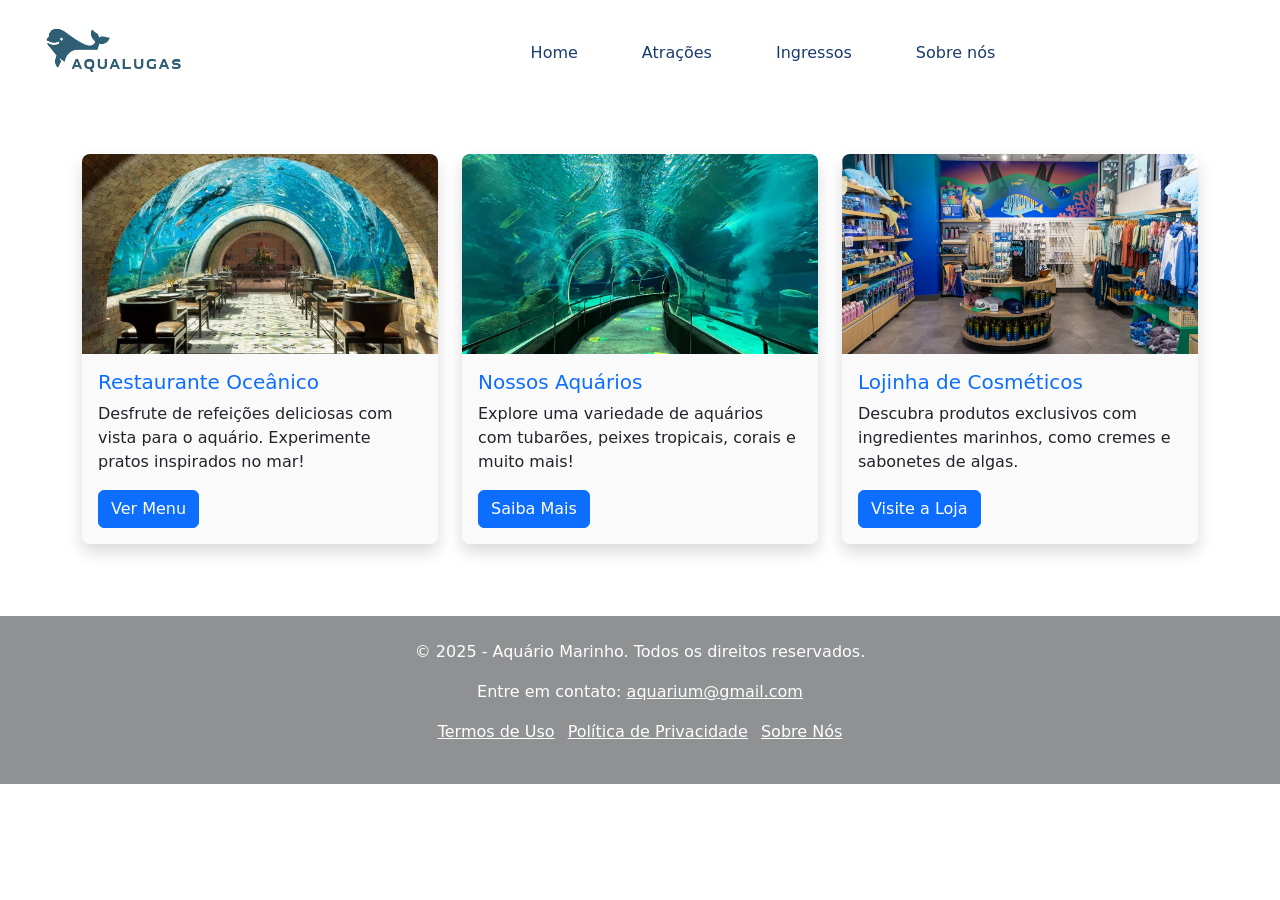
<file: index.html>
<!DOCTYPE html>
<html lang="pt-br">
<head>
    <meta charset="UTF-8">
    <meta name="viewport" content="width=device-width, initial-scale=1.0">
    <title>AquaLugas</title>
    <link rel="stylesheet" href="style.css">
    <link href="https://cdn.jsdelivr.net/npm/bootstrap@5.3.8/dist/css/bootstrap.min.css" rel="stylesheet" integrity="sha384-sRIl4kxILFvY47J16cr9ZwB07vP4J8+LH7qKQnuqkuIAvNWLzeN8tE5YBujZqJLB" crossorigin="anonymous">
</head>
<body>
    <nav class="navbar navbar-expand-lg bg-white">
        <div class="container-fluid">
            <a class="navbar-brand" href="index.html">
                <img src="assets/aquarium-logo.png" class="logo" width="230" height="80" alt="Aquário Marinho Logo">
            </a>
            <button class="navbar-toggler" type="button" data-bs-toggle="collapse" data-bs-target="#navbarNav" aria-controls="navbarNav" aria-expanded="false" aria-label="Toggle navigation">
                <span class="navbar-toggler-icon"></span>
            </button>
            <div class="collapse navbar-collapse" id="navbarNav">
                <ul class="navbar-nav mx-auto gap-5">
                    <li class="nav-item">
                        <a class="nav-link active" aria-current="page" href="#">Home</a>
                    </li>   
                    <li class="nav-item">
                        <a class="nav-link" href="GIOVANE/index.html">Atrações</a>
                    </li>
                    <li class="nav-item">
                        <a class="nav-link" href="BRYAN/ingressos.html">Ingressos</a>
                    </li>
                    <li class="nav-item">
                        <a class="nav-link" href="ANTONIO/index.html">Sobre nós</a>
                    </li>
                </ul>
            </div>
        </div>
    </nav>

    <div class="container my-5">
        <div class="row justify-content-center">

            <div class="col-md-4 mb-4">
                <div class="card bg-light bg-opacity-75 border-0 rounded-3 shadow">
                    <img src="assets/restaurante.jpg" class="card-img-top rounded-top-3" alt="Restaurante Oceânico">
                    <div class="card-body">
                        <h5 class="card-title text-primary">Restaurante Oceânico</h5>
                        <p class="card-text">Desfrute de refeições deliciosas com vista para o aquário. Experimente pratos inspirados no mar!</p>
                        <a href="#" class="btn btn-primary">Ver Menu</a>
                    </div>
                </div>
            </div>
            <div class="col-md-4 mb-4">
                <div class="card bg-light bg-opacity-75 border-0 rounded-3 shadow">
                    <img src="assets/aquarios.jpg" class="card-img-top rounded-top-3" alt="Exibição de Aquários">
                    <div class="card-body">
                        <h5 class="card-title text-primary">Nossos Aquários</h5>
                        <p class="card-text">Explore uma variedade de aquários com tubarões, peixes tropicais, corais e muito mais!</p>
                        <a href="#" class="btn btn-primary">Saiba Mais</a>
                    </div>
                </div>
            </div>
            <div class="col-md-4 mb-4">
                <div class="card bg-light bg-opacity-75 border-0 rounded-3 shadow">
                    <img src="assets/lojinha.webp" class="card-img-top rounded-top-3" alt="Lojinha de Cosméticos">
                    <div class="card-body">
                        <h5 class="card-title text-primary">Lojinha de Cosméticos</h5>
                        <p class="card-text">Descubra produtos exclusivos com ingredientes marinhos, como cremes e sabonetes de algas.</p>
                        <a href="#" class="btn btn-primary">Visite a Loja</a>
                    </div>
                </div>
            </div>
        </div>
    </div>

    <video autoplay muted loop class="video-background">
        <source src="https://res.cloudinary.com/dc8deo9mq/video/upload/v1760617368/background_zxlzxb.mp4" type="video/mp4">
        Seu navegador não suporta vídeos.
    </video>

    <footer class="bg-dark bg-opacity-50 text-white text-center py-4">
        <p>&copy; 2025 - Aquário Marinho. Todos os direitos reservados.</p>
        <p>Entre em contato: <a href="mailto:aqualugas@gmail.com" class="text-white">aquarium@gmail.com</a></p>
        <ul class="list-inline">
            <li class="list-inline-item"><a href="#" class="text-white">Termos de Uso</a></li>
            <li class="list-inline-item"><a href="#" class="text-white">Política de Privacidade</a></li>
            <li class="list-inline-item"><a href="#" class="text-white">Sobre Nós</a></li>
        </ul>
    </footer>

    <script src="https://cdn.jsdelivr.net/npm/bootstrap@5.3.8/dist/js/bootstrap.bundle.min.js" integrity="sha384-FKyoEForCGlyvwx9Hj09JcYn3nv7wiPVlz7YYwJrWVcXK/BmnVDxM+D2scQbITxI" crossorigin="anonymous"></script>
</body>
</html>
</file>
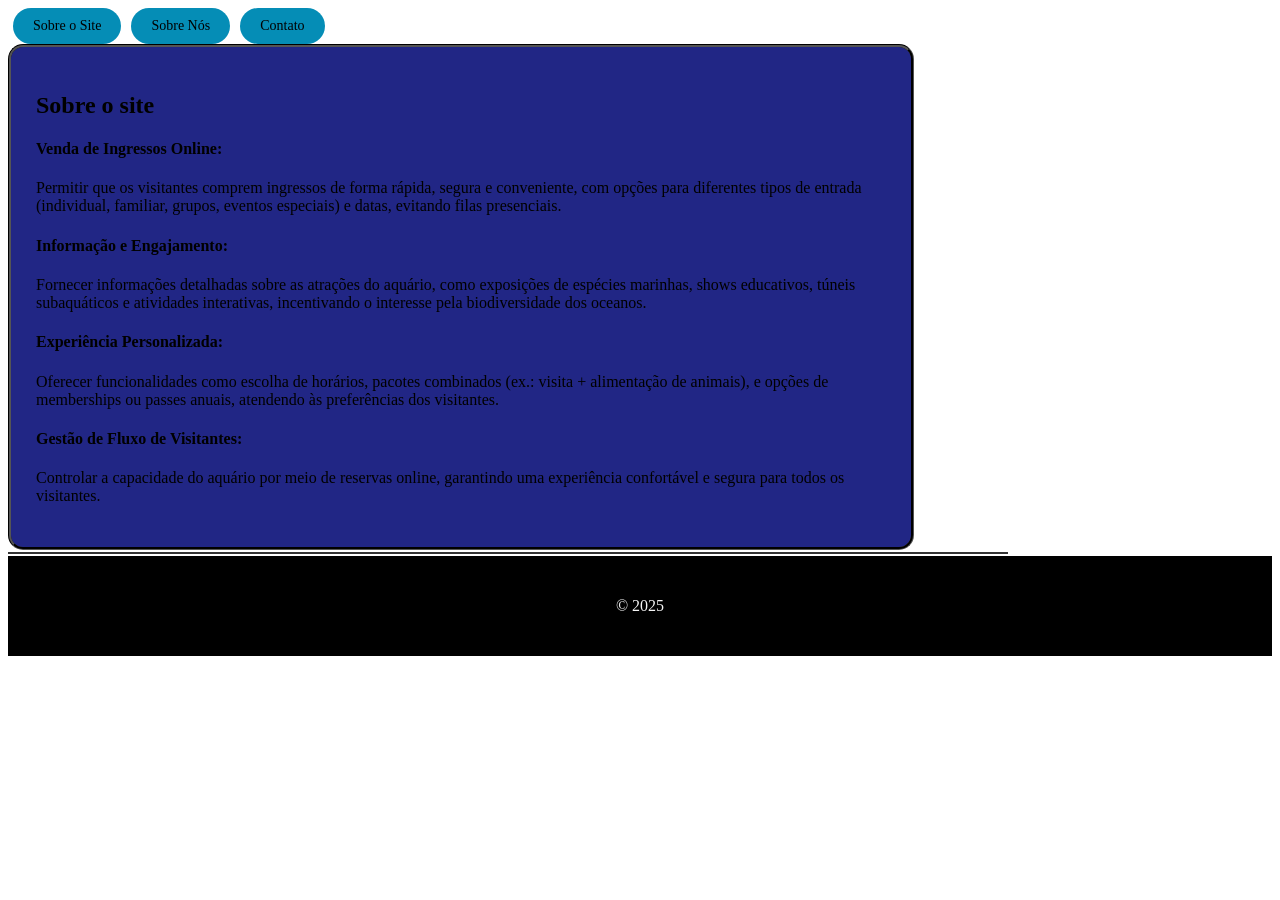
<file: ANTONIO/index.html>
<html lang="pt-BR">
<head>
    <meta charset="UTF-8">
    <meta name="viewport" content="width=device-width, initial-scale=1.0">
    <link rel="stylesheet" href="inf.css">
     <script defer src="./script.js"></script>

    <title>referências</title>
   </head>



  
       



    <nav class="navbar">
    <div class="nav-container">
        <ul class="nav-menu">
            <li class="nav-item">
                <a href="#" class="nav-link">Sobre o Site</a>
            </li>
            <li class="nav-item">
                <a href="#" class="nav-link">Sobre Nós</a>
            </li>
            <li class="nav-item">
                <a href="#" class="nav-link">Contato</a>
            </li>
        </ul>
    </div>
</nav>


       
            
        </body>
       
      
    <div class="q1">
    <section id="sobre">
        <h2>Sobre o site</h2>
        <p><h4>Venda de Ingressos Online:</h4> Permitir que os visitantes comprem ingressos de forma rápida, segura e conveniente, com opções para diferentes tipos de entrada (individual, familiar, grupos, eventos especiais) e datas, evitando filas presenciais.</p>
        <p><h4>Informação e Engajamento:</h4> Fornecer informações detalhadas sobre as atrações do aquário, como exposições de espécies marinhas, shows educativos, túneis subaquáticos e atividades interativas, incentivando o interesse pela biodiversidade dos oceanos.</p>
        <P><H4>Experiência Personalizada:</H4> Oferecer funcionalidades como escolha de horários, pacotes combinados (ex.: visita + alimentação de animais), e opções de memberships ou passes anuais, atendendo às preferências dos visitantes.</P>
        <P><h4>Gestão de Fluxo de Visitantes:</h4> Controlar a capacidade do aquário por meio de reservas online, garantindo uma experiência confortável e segura para todos os visitantes.</P>
    </section>
    
    </div>
    <hr class="minha-linha">
  
   
      
  <div class="container" id="interface-container">
    <!-- os cards serão inseridos aqui pelo JS -->
</div>

    

    

    <footer class="footer">
        <p>&copy; 2025 </p>

    </footer>
</body>
</html>
</file>
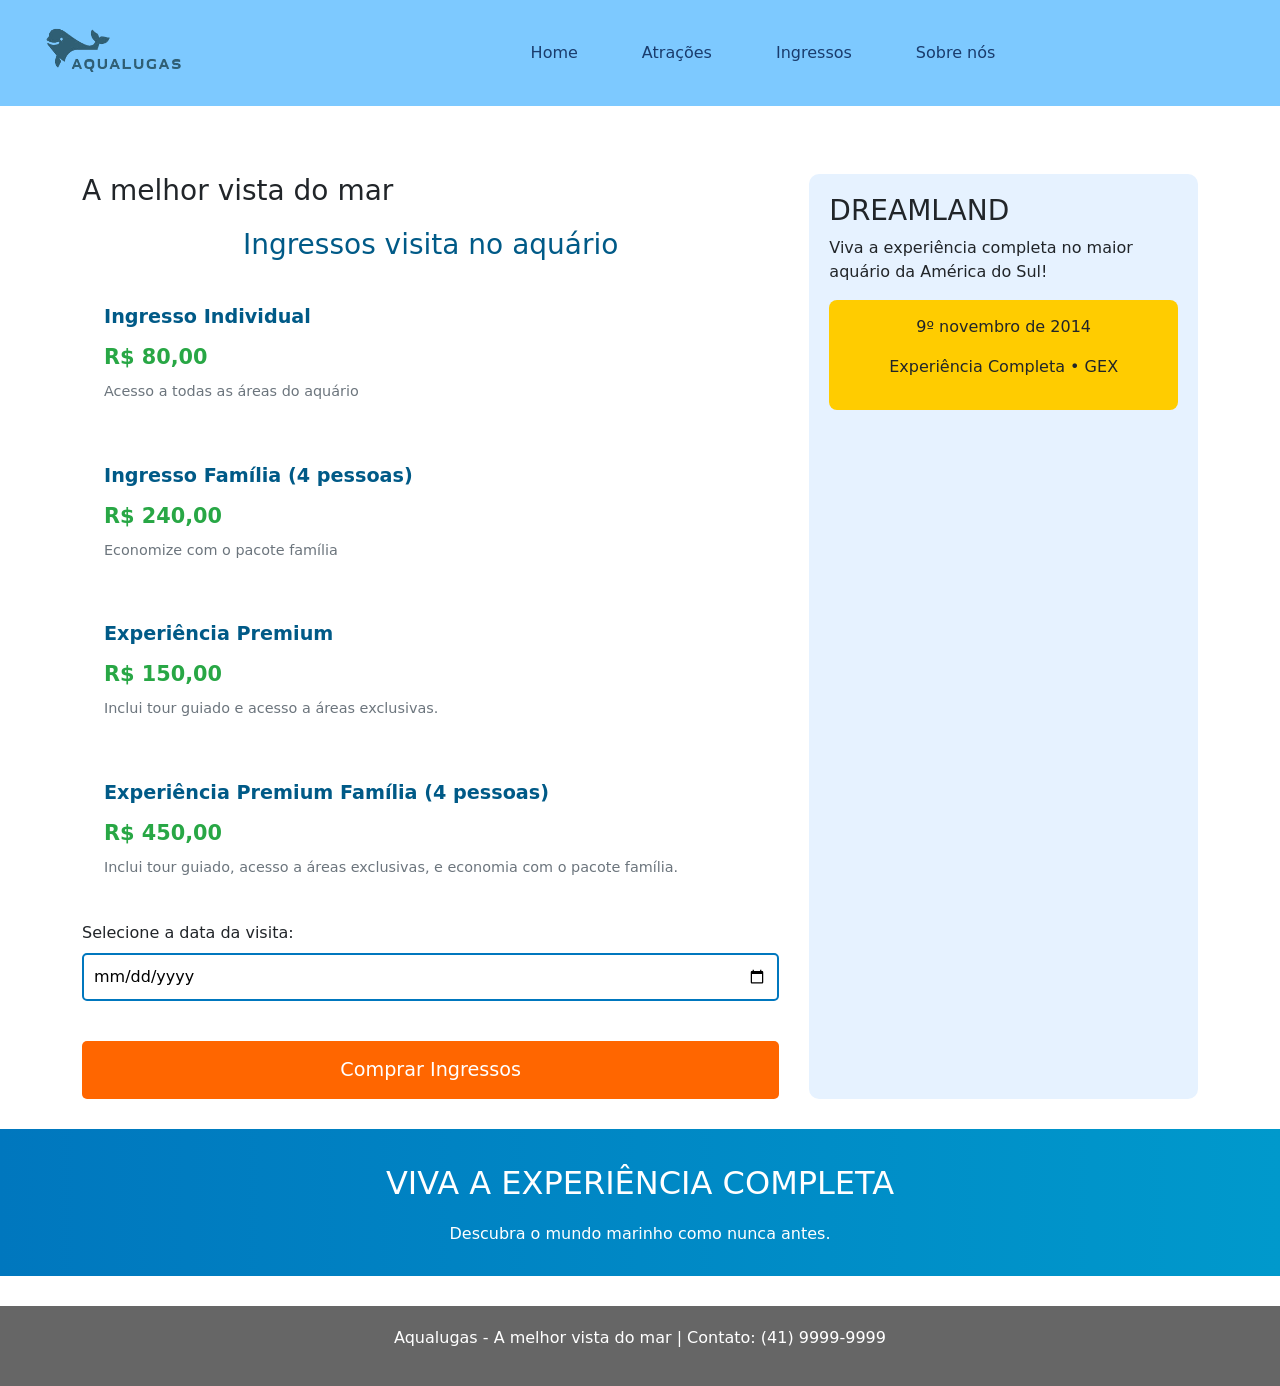
<file: BRYAN/ingressos.html>
<!DOCTYPE html>
<html lang="pt-BR">
<head>
    <meta charset="UTF-8">
    <meta name="viewport" content="width=device-width, initial-scale=1.0">
    <title>Aqualugas - Ingressos</title>
    <link rel="stylesheet" href="ingressos.css">
    <link href="https://cdn.jsdelivr.net/npm/bootstrap@5.3.8/dist/css/bootstrap.min.css" rel="stylesheet" integrity="sha384-sRIl4kxILFvY47J16cr9ZwB07vP4J8+LH7qKQnuqkuIAvNWLzeN8tE5YBujZqJLB" crossorigin="anonymous">
    <!-- fontes -->
    <link rel="preconnect" href="https://fonts.googleapis.com">
    <link rel="preconnect" href="https://fonts.gstatic.com" crossorigin>
    <link href="https://fonts.googleapis.com/css2?family=Montserrat:ital,wght@0,100..900;1,100..900&family=Raleway:ital,wght@0,100..900;1,100..900&display=swap" rel="stylesheet">
</head>
<body>
    <!-- navbar -->
    <nav class="navbar navbar-expand-lg bg-black">
        <div class="container-fluid">
            <a class="navbar-brand" href="#">
                <img src="assets/aquarium-logo.png" class="logo" width="230" height="80" alt="Logo">
            </a>
            <button class="navbar-toggler" type="button" data-bs-toggle="collapse" data-bs-target="#navbarNav" aria-controls="navbarNav" aria-expanded="false" aria-label="Toggle navigation">
                <span class="navbar-toggler-icon"></span>
            </button>
            <div class="collapse navbar-collapse" id="navbarNav">
                <ul class="navbar-nav mx-auto gap-5">
                    <li class="nav-item">
                        <a class="nav-link active" aria-current="page" href="../index.html">Home</a>
                    </li>
                    <li class="nav-item">
                        <a class="nav-link" href="../GIOVANE/index.html">Atrações</a>
                    </li>
                    <li class="nav-item">
                        <a class="nav-link" href="../BRYAN/ingressos.html">Ingressos</a>
                    </li>
                    <li class="nav-item">
                        <a class="nav-link" href="../ANTONIO/index.html">Sobre nós</a>
                    </li>
                </ul>
            </div>
        </div>
    </nav>
    <!-- navbar -->
    
    <br></br>
    
    <div class="container">
        <div class="main-content">
            <h3>A melhor vista do mar</h3>
            
            <div class="ticket-section">
                <h3>Ingressos visita no aquário</h3>
                
                <div class="ticket-option" onclick="selectTicket(this)">
                    <div class="ticket-title">Ingresso Individual</div>
                    <div class="ticket-price">R$ 80,00</div>
                    <div class="ticket-desc">Acesso a todas as áreas do aquário</div>
                </div>
                
                <div class="ticket-option" onclick="selectTicket(this)">
                    <div class="ticket-title">Ingresso Família (4 pessoas)</div>
                    <div class="ticket-price">R$ 240,00</div>
                    <div class="ticket-desc">Economize com o pacote família</div>
                </div>
                
                <div class="ticket-option" onclick="selectTicket(this)">
                    <div class="ticket-title">Experiência Premium</div>
                    <div class="ticket-price">R$ 150,00</div>
                    <div class="ticket-desc">Inclui tour guiado e acesso a áreas exclusivas.</div>
                </div>
            </div>

            <div class="ticket-option" onclick="selectTicket(this)">
                <div class="ticket-title">Experiência Premium Família (4 pessoas)</div>
                <div class="ticket-price">R$ 450,00</div>
                <div class="ticket-desc">Inclui tour guiado, acesso a áreas exclusivas, e economia com o pacote família.</div>
            </div>
            
            <div class="date-selector">
                <label>Selecione a data da visita:</label>
                <input type="date" id="visit-date">
            </div>

            <button class="buy-btn" onclick="purchaseTickets()">Comprar Ingressos</button>
        </div>

        <div class="sidebar">
            <h3>DREAMLAND</h3>
            <p>Viva a experiência completa no maior aquário da América do Sul!</p>
            <div class="highlight">
                <p>9º novembro de 2014</p>
                <p>Experiência Completa • GEX</p>
            </div>
        </div>
    </div>

    <div class="experience">
        <div class="exp-title">VIVA A EXPERIÊNCIA COMPLETA</div>
        <div class="exp-subtitle">Descubra o mundo marinho como nunca antes.</div>
    </div>
<!-- Modal -->
<div class="modal fade" id="myModal" tabindex="-1" aria-labelledby="myModalLabel" aria-hidden="true">
    <div class="modal-dialog modal-lg">
      <div class="modal-content">
        <div class="modal-header">
          <h5 class="modal-title" id="myModalLabel">Detalhes do Ingresso</h5>
          <button type="button" class="btn-close" data-bs-dismiss="modal" aria-label="Close"></button>
        </div>
        <div class="modal-body">
          <div id="modal-ticket-info" class="mb-4">
            <!-- Informações do ingresso serão inseridas aqui via JavaScript -->
            <h4 id="modal-ticket-title"></h4>
            <p class="text-success fw-bold fs-5" id="modal-ticket-price"></p>
            <p id="modal-ticket-desc" class="text-muted"></p>
          </div>
          
          <div class="container-fluid">
            <div class="row mb-3">
              <div class="col-md-6">
                <label for="visit-date" class="form-label">Data da Visita:</label>
                <input type="date" id="visit-date" class="form-control">
              </div>
              <div class="col-md-6">
                <label for="ticket-quantity" class="form-label">Quantidade:</label>
                <select id="ticket-quantity" class="form-select">
                  <option value="1">1 ingresso</option>
                  <option value="2">2 ingressos</option>
                  <option value="3">3 ingressos</option>
                  <option value="4">4 ingressos</option>
                  <option value="5">5 ingressos</option>
                </select>
              </div>
            </div>
            
            <div class="row">
              <div class="col-12">
                <div class="alert alert-info">
                  <small>
                    <strong>Informações importantes:</strong><br>
                    - Horário de funcionamento: 9h às 18h<br>
                    - Crianças até 5 anos não pagam<br>
                    - Estudantes e idosos têm 50% de desconto (documentação necessária)
                  </small>
                </div>
              </div>
            </div>
          </div>
        </div>
        <div class="modal-footer">
          <button type="button" class="btn btn-secondary" data-bs-dismiss="modal">Cancelar</button>
          <button type="button" class="btn btn-primary" onclick="finalizarCompra()">Finalizar Compra</button>
        </div>
      </div>
    </div>
  </div>
    <footer>
        <p>Aqualugas - A melhor vista do mar | Contato: (41) 9999-9999</p>
    </footer>
    
    <script src="ingressos.js"></script>
    <script src="https://cdn.jsdelivr.net/npm/bootstrap@5.3.8/dist/js/bootstrap.bundle.min.js" integrity="sha384-FKyoEForCGlyvwx9Hj09JcYn3nv7wiPVlz7YYwJrWVcXK/BmnVDxM+D2scQbITxI" crossorigin="anonymous"></script>
</body>
</html>
</file>
<file: style.css>
.video-background {
    position: fixed;
    right: 0;
    bottom: 0;
    min-width: 100%;
    min-height: 100%;
    z-index: -1;
    object-fit: cover;
}

.card {
    transition: transform 0.3s;
}
.card:hover {
    transform: translateY(-5px);
}
.card-img-top {
    height: 200px;
    object-fit: cover;
}

footer a:hover {
    color: #a3d8f4 !important;
}

.navbar-nav .nav-link {
    color: #1a3c6d !important;
    transition: color 0.3s;
}
.navbar-nav .nav-link:hover {
    color: #a3d8f4 !important;
}
</file>
<file: ANTONIO/inf.css>
html {
    scroll-behavior: smooth;
}
.q1 {
    background-color: #14197ef0;
    height: 450px;
    width: 850px;
    padding: 25px;
    border-radius: 15px; 
    border-color: black;
    border-width: 3px;    
    border-style:groove; 
     
}
.minha-linha {
    border: none;
    height: 2px;
    background-color: #333; 
    margin: 2px 0;
    width: 1000px; 
  }


-------------------------------------
.logo {
    margin-right: 20px;
}

.nav-menu {
    display: flex;
    list-style: none;
    margin: 0px;
    padding: 0;
   
}

.nav-item {
    margin: 0 5px;
   
}

.nav-link {
    display: flex;
    align-items: center;
    text-decoration: none;
    color: #000;
    background-color: #058db6; /* Default background color, adjust per item */
    padding: 10px 20px;
    border-radius: 18px;
    font-size: 14px;
    
}

.nav-link:hover {
    background-color: #d36b04;
    transition:0.5s;
}
 
.footer {
    background-color: #000000;
 height: 100px;
 color: whitesmoke;
 display: flex;
align-items: center; 
justify-content: center;
}

.card {
    max-width: 600px;
    border: 1px solid#000000f0;
    border-radius: 10px;
    padding: 15px;
    text-align: center;
    box-shadow: 2px 2px 5px rgba(0,0,0,0.1);
    margin: 10px;
    display: inline-block;
    background: #14197ef0;
  }

  .card img {
    width: 100%;
    border-radius: 8px;
  }

  .btn {
    background: #007bff;
    color: white;
    border: none;
    padding: 8px 12px;
    margin-top: 10px;
    cursor: pointer;
    border-radius: 5px;
    font-size: 14px;
  }

  .btn:hover {
    background: #0056b3;
  }
</file>
<file: BRYAN/ingressos.css>
* {
    margin: 0;
    padding: 0;
    box-sizing: border-box;
}

body {
    background-color: #f0f8ff;
    color: #003366;
    font-family: sans-serif;
}

.navbar {
    min-height: 90px !important;
    padding: 10px 20px; 
}

.navbar.bg-black {
    background-color: #0096ff82 !important;
}

.navbar-nav .nav-link {
    color: #1a3c6d !important;
    transition: color 0.3s;
}

.navbar-nav .nav-link:hover {
    color: #a3d8f4 !important;
}



.container {
    display: flex;
    gap: 30px;
    max-width: 1200px;
    margin: 20px auto;
    padding: 0 20px;
}

.main-content {
    flex: 2;
}

.sidebar {
    flex: 1;
    background: #e6f2ff;
    padding: 20px;
    border-radius: 10px;
}

.ticket-section h3 {
    text-align: center;
    margin: 20px 0;
    color: #005a87;
}

.ticket-option {
    background: white;
    border: 2px solid #0077be;
    border-radius: 8px;
    padding: 15px;
    margin-bottom: 15px;
    cursor: pointer;
}

.ticket-option:hover {
    background: #e6f7ff;
}

.ticket-option.selected {
    background: #cceeff;
}

.ticket-title {
    font-weight: bold;
    color: #005a87;
}

.ticket-price {
    font-size: 1.3rem;
    color: #0077be;
    margin: 10px 0;
}

.date-selector {
    margin: 20px 0;
}

.date-selector label {
    display: block;
    margin-bottom: 8px;
}

.date-selector input {
    width: 100%;
    padding: 10px;
    border: 2px solid #0077be;
    border-radius: 5px;
}

.buy-btn {
    width: 100%;
    padding: 15px;
    background: #ff6600;
    color: white;
    border: none;
    border-radius: 5px;
    font-size: 1.2rem;
    cursor: pointer;
    margin-top: 20px;
}

.buy-btn:hover {
    background: #ff7700;
}

.highlight {
    background: #ffcc00;
    padding: 15px;
    border-radius: 8px;
    margin: 15px 0;
    text-align: center;
}

.experience {
    background: linear-gradient(to right, #0077be, #0099cc);
    color: white;
    padding: 30px;
    text-align: center;
    margin: 30px 0;
}

.exp-title {
    font-size: 2rem;
    margin-bottom: 15px;
}

.partners {
    display: flex;
    justify-content: center;
    gap: 20px;
    margin: 20px 0;
}

footer {
    background: rgba(0, 0, 0, 0.6);
    color: white;
    padding: 20px;
    text-align: center;
}

/*modal*/

.ticket-option {
    cursor: pointer;
    transition: all 0.3s ease;
    border: 2px solid transparent;
    padding: 20px;
    border-radius: 10px;
    margin-bottom: 15px;
}

.ticket-option:hover {
    background-color: #f8f9fa;
    transform: translateY(-2px);
    box-shadow: 0 4px 8px rgba(0,0,0,0.1);
}

.ticket-option.selected {
    border-color: #007bff;
    background-color: #e7f3ff;
    box-shadow: 0 4px 12px rgba(0, 123, 255, 0.2);
}

.ticket-title {
    font-weight: bold;
    font-size: 1.2em;
    margin-bottom: 8px;
}

.ticket-price {
    color: #28a745;
    font-weight: bold;
    font-size: 1.3em;
    margin-bottom: 8px;
}

.ticket-desc {
    color: #6c757d;
    font-size: 0.9em;
}
</file>
